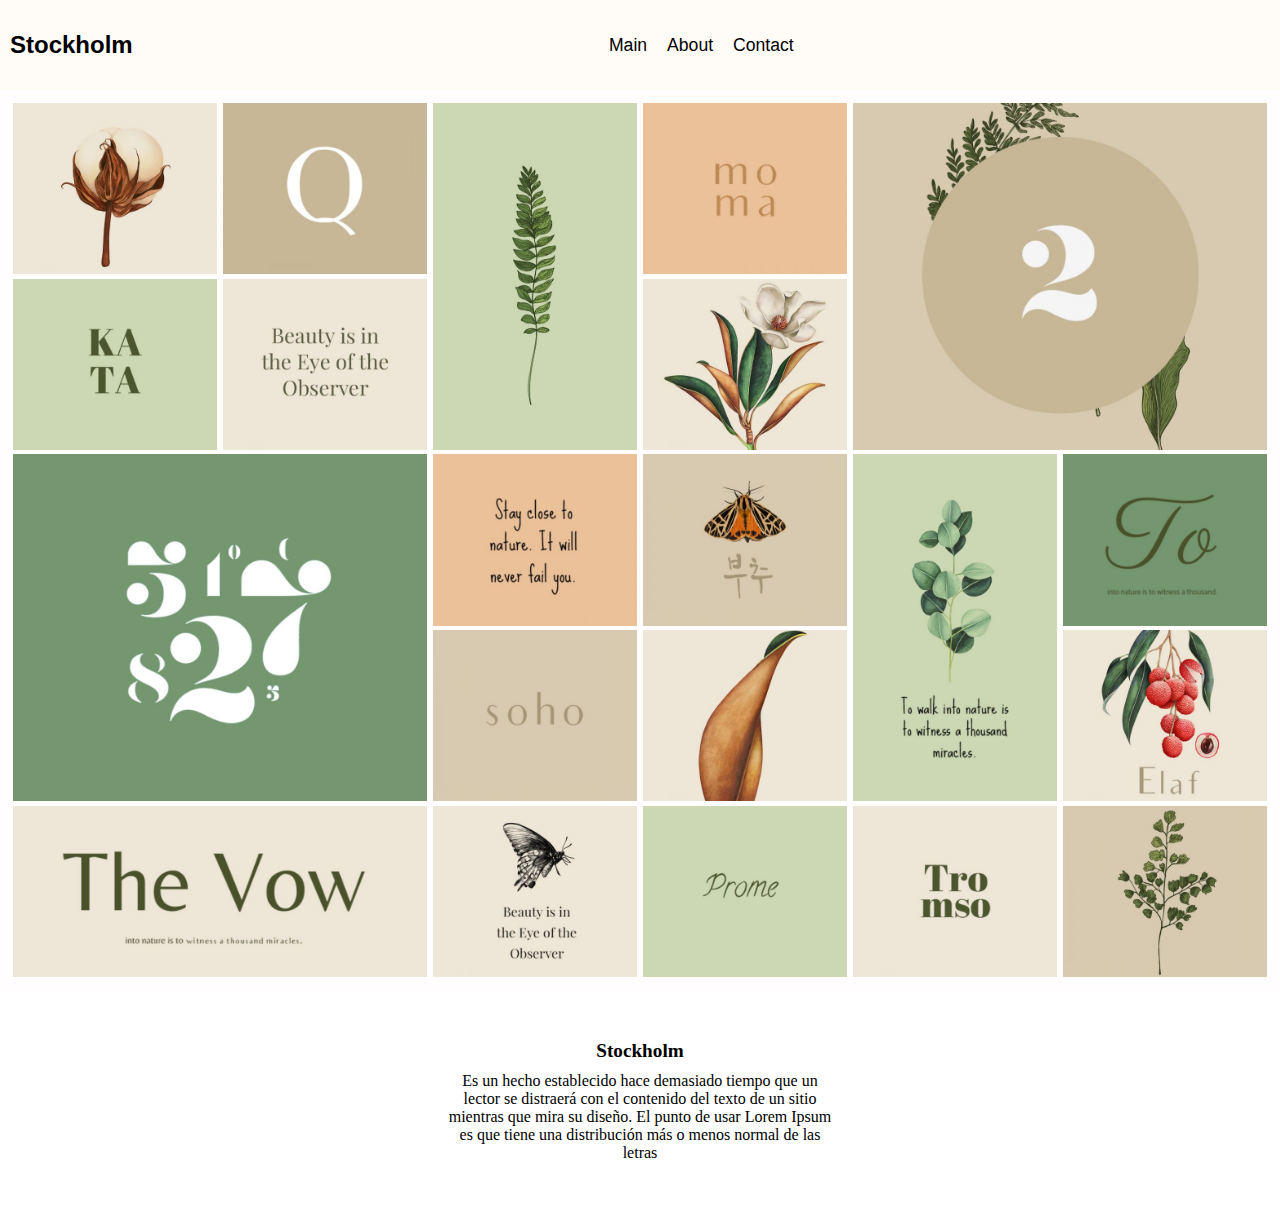
<file: index.html>
<!DOCTYPE html>
<html lang="en">

<head>
    <meta charset="UTF-8">
    <meta name="viewport" content="width=device-width, initial-scale=1.0">
    <title>etodologias CSS</title>

    <link type="text/css" rel="stylesheet" href="./Metodologias/CSS/metodologia-reset.css" />
    <link type="text/css" rel="stylesheet" href="./Metodologias/CSS/metodologia-header.css" />
    <link type="text/css" rel="stylesheet" href="./Metodologias/CSS/metodologia-grid-reglas.css" />
    <link type="text/css" rel="stylesheet" href="./Metodologias/CSS/metodologia-footer.css" />

    <link rel="canonical" href="https://jvillegas16293.github.io/comprobaciones-finales/" />


</head>

<body>


    <div class="header">
        <div class="header__logo">
            Stockholm
        </div>

        <nav class="header__menu">
            <ul class="menu__servicios">
                <li>Main</li>
                <li>About</li>
                <li>Contact</li>
            </ul>
        </nav>
    </div>

 
    <nav class="grid-container">
        <div class="ggrid-container__item grid-container__item--img grid-container__item--img-1"><img src="./Metodologias/IMG/otono.jpg" alt="flor otoño"></div>

        <div class="grid-container__item grid-container__item--img grid-container__item--img-2"><img src="./Metodologias/IMG/logoq.jpg" alt="logoq"></div>

        <div class="grid-container__item grid-container__item--img grid-container__item--img-3"><img src="./Metodologias/IMG/rama.jpg" alt="rama"></div>

        <div class="grid-container__item grid-container__item--img grid-container__item--img-4"><img src="./Metodologias/IMG/moma.jpg" alt="moma"></div>

        <div class="grid-container__item grid-container__item--img grid-container__item--img-5"><img src="./Metodologias/IMG/dos.jpg" alt="dos"></div>

        <div class="grid-container__item grid-container__item--img grid-container__item--img-6"><img src="./Metodologias/IMG/kata.jpg" alt="kata"></div>

        <div class="grid-container__item grid-container__item--img grid-container__item--img-7"><img src="./Metodologias/IMG/beauty.jpg" alt="beauty"></div>

        <div class="grid-container__item grid-container__item--img grid-container__item--img-8"><img src="./Metodologias/IMG/blanca.jpg" alt="flor blanca"></div>

        <div class="grid-container__item grid-container__item--img grid-container__item--img-9"><img src="./Metodologias/IMG/verdedos.jpg" alt="verderos"></div>

        <div class="grid-container__item grid-container__item--img grid-container__item--img-10"><img src="./Metodologias/IMG/mariposa.jpg" alt="mariposa"></div>

        <div class="grid-container__item grid-container__item--img grid-container__item--img-11"><img src="./Metodologias/IMG/close.jpg" alt="close"></div>

        <div class="grid-container__item grid-container__item--img grid-container__item--img-12"><img src="./Metodologias/IMG/walk.jpg" alt="walk"></div>

        <div class="grid-container__item grid-container__item--img grid-container__item--img-13"><img src="./Metodologias/IMG/into.jpg" alt="into"></div>

        <div class="grid-container__item grid-container__item--img grid-container__item--img-14"><img src="./Metodologias/IMG/hoja-seca.jpg" alt="hoja seca"></div>

        <div class="grid-container__item grid-container__item--img grid-container__item--img-15"><img src="./Metodologias/IMG/soho.jpg" alt="soho"></div>

        <div class="grid-container__item grid-container__item--img grid-container__item--img-16"><img src="./Metodologias/IMG/fruta.jpg" alt="fruta"></div>

        <div class="grid-container__item grid-container__item--img grid-container__item--img-17"><img src="./Metodologias/IMG/vow.jpg" alt="vow"></div>

        <div class="grid-container__item grid-container__item--img grid-container__item--img-18"><img src="./Metodologias/IMG/prome.jpg" alt="prome"></div>

        <div class="grid-container__item grid-container__item--img grid-container__item--img-19"><img src="./Metodologias/IMG/mariposa-negra.jpg" alt="mariposa negra"></div>

        <div class="grid-container__item grid-container__item--img grid-container__item--img-20"><img src="./Metodologias/IMG/arbol.jpg" alt="arbol"></div>

        <div class="grid-container__item grid-container__item--img grid-container__item--img-21"><img src="./Metodologias/IMG/tromso.jpg" alt="tromso"></div>
    </nav>


    <!-- Footer Block -->
    <footer class="footer">
        <span>Stockholm</span>
        <p>Es un hecho establecido hace demasiado tiempo que un lector se distraerá con el contenido del texto de un
            sitio mientras que mira su diseño. El punto de usar Lorem Ipsum es que tiene una distribución más o menos
            normal de las letras</p>
    </footer>

</body>

</html>
</file>
<file: Metodologias/CSS/metodologia-header.css>
.header {
    font-family: Verdana, Geneva, Tahoma, sans-serif;
    font-size: 1.1rem;
    height: 10vh;
    background-color: rgb(255, 252, 248);
    display: flex;
    justify-content: space-between;
    align-items: center;
    padding: 10px;
}

.header__logo {
    font-size: 1.5rem;
    font-weight: bold;
}

.header__menu {
    flex: 1;
    display: flex;
    justify-content: center;
}

.menu__servicios {
    list-style: none;
    display: flex;
    align-items: center;
    gap: 20px;
    padding: 0;
    margin: 0;
}
</file>
<file: Metodologias/CSS/metodologia-grid-reglas.css>
.grid-container {
    display: grid;
    height: 100vh;
    width: 100vw;
    grid-template-columns: repeat(6, 1fr);
    grid-template-rows: repeat(5, 1fr);
    grid-gap: 0.5%;
    background-color: rgb(255, 253, 253);
    padding: 1%;
}

.grid-container__item {
    display: flex;
    justify-content: center;
    align-items: center;
    background-color: #eee;
    font-size: 1rem;
    font-weight: bold;
    text-align: center;
}

.grid-container__item--img img {
    width: 100%;
    height: 100%;
    object-fit: cover;
}


.grid-container__item--img {
    overflow: hidden;
}

.grid-container__item--img-1 {
    grid-row: 1;
    grid-column: 1;
}

.grid-container__item--img-2 {
    grid-row: 1;
    grid-column: 2;
}

.grid-container__item--img-3 {
    grid-row: span 2;
    grid-column: 3;
}

.grid-container__item--img-4 {
    grid-row: 1;
    grid-column: 4;
}

.grid-container__item--img-5 {
    grid-column: span 2 / span 2;
    grid-row: span 2 / span 2;
    grid-column-start: 5;
}

.grid-container__item--img-6 {
    grid-row-start: 2;

}

.grid-container__item--img-7 {
    grid-column-start: 2;
    grid-row-start: 2;

}

.grid-container__item--img-8 {
    grid-column-start: 4;
    grid-row-start: 2;
}

.grid-container__item--img-9 {
    grid-column: span 2 / span 2;
    grid-row: span 2 / span 2;
    grid-row-start: 3;
}
 
.grid-container__item--img-10 {
    grid-column-start: 4;
    grid-row-start: 3;
}

.grid-container__item--img-11 {
    grid-column-start: 3;
    grid-row-start: 3;
}
 
.grid-container__item--img-12 {
    grid-row: span 2 / span 2;
    grid-column-start: 5;
    grid-row-start: 3;
}

.grid-container__item--img-13 {
    grid-column-start: 6;
    grid-row-start: 3;
}

.grid-container__item--img-14 {
    grid-column-start: 4;
    grid-row-start: 4;
}

.grid-container__item--img-15 {
    grid-column-start: 3;
    grid-row-start: 4;
}

.grid-container__item--img-16 {
    grid-column-start: 6;
    grid-row-start: 4;
}

.grid-container__item--img-17 {
    grid-column: span 2 / span 2;
    grid-row-start: 5;
}

.grid-container__item--img-18 {
    grid-column-start: 4;
    grid-row-start: 5;
}

.grid-container__item--img-19 {
    grid-column-start: 3;
    grid-row-start: 5;
}

.grid-container__item--img-20 {
    grid-column-start: 6;
    grid-row-start: 5;
}

.grid-container__item--img-21 {
    grid-column-start: 5;
    grid-row-start: 5;
}
</file>
<file: Metodologias/CSS/metodologia-footer.css>
.footer {
    width: 100%;
    background-color: #ffffff;
    text-align: center;
    padding: 50px 0;
}

.footer span {
    font-size: 1.2rem;
    font-weight: bold;
    display: block;
    margin-bottom: 5px; /* Separación de 20px */
}

.footer p {
    font-size: 1rem;
    margin-top: 5px;
    display: inline-block;
    width: 30%;
    text-align: center;
}
</file>
